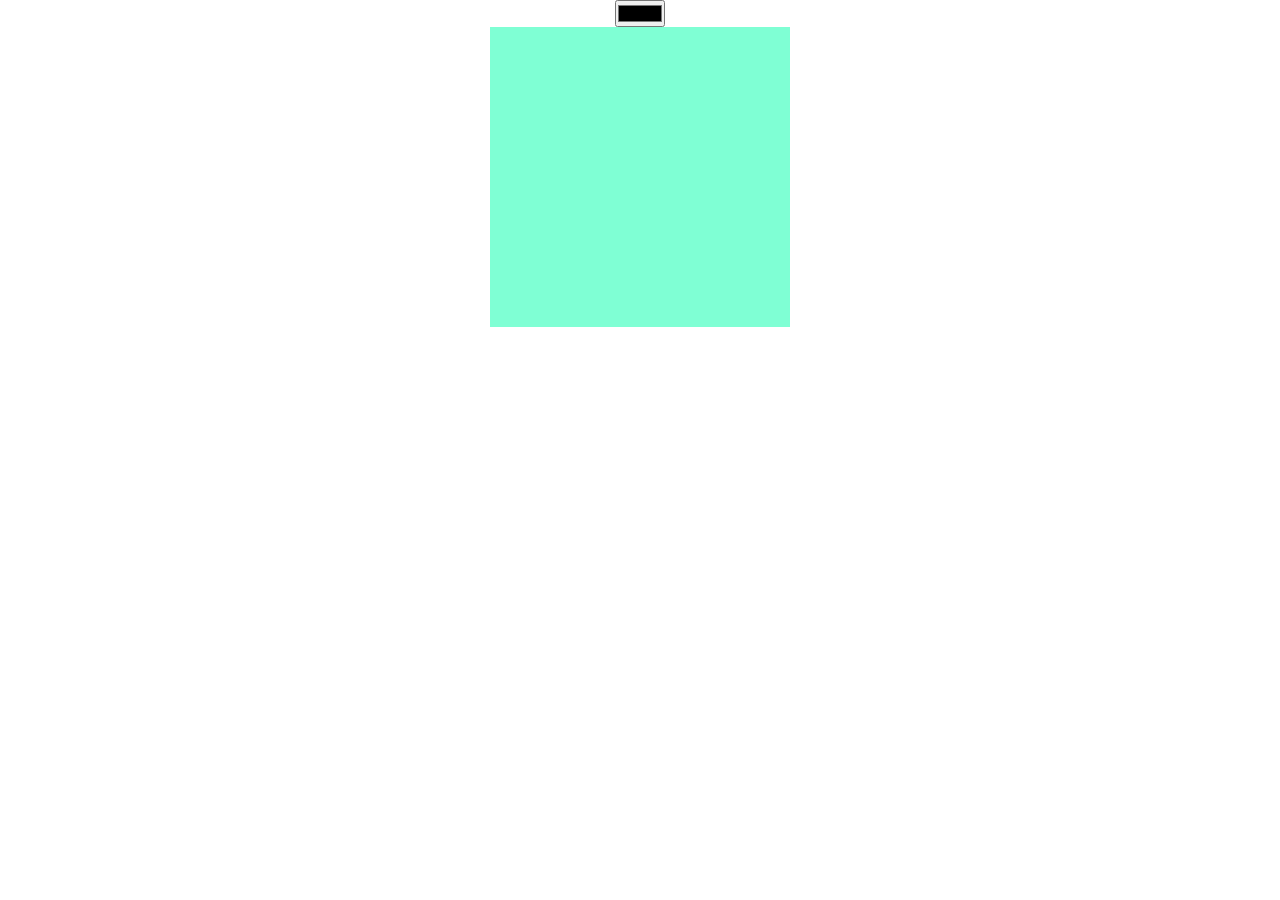
<file: JS-base/index.html>
<!DOCTYPE html>
<html lang="pt-br">
<head>
    <meta charset="UTF-8">
    <meta name="viewport" content="width=device-width, initial-scale=1.0">
    <title>Test js</title>
    <link rel="stylesheet" href="style.css">
</head>
<body>
   
    <div class="container">
         
        <input type="color" id="inputColor">
        <div class="quadrado ok" id="quadrado"></div>
        <!-- <button onclick="MudarCor()">Trocar cor</button> -->
    </div>

    <script src="script.js"></script>
</body>
</html>


<!--     
    <h1 id="el1" >title</h1>
    <input type="text" id="el2">

    <Button onclick="receberText()" >Enviar</Button> -->
</file>
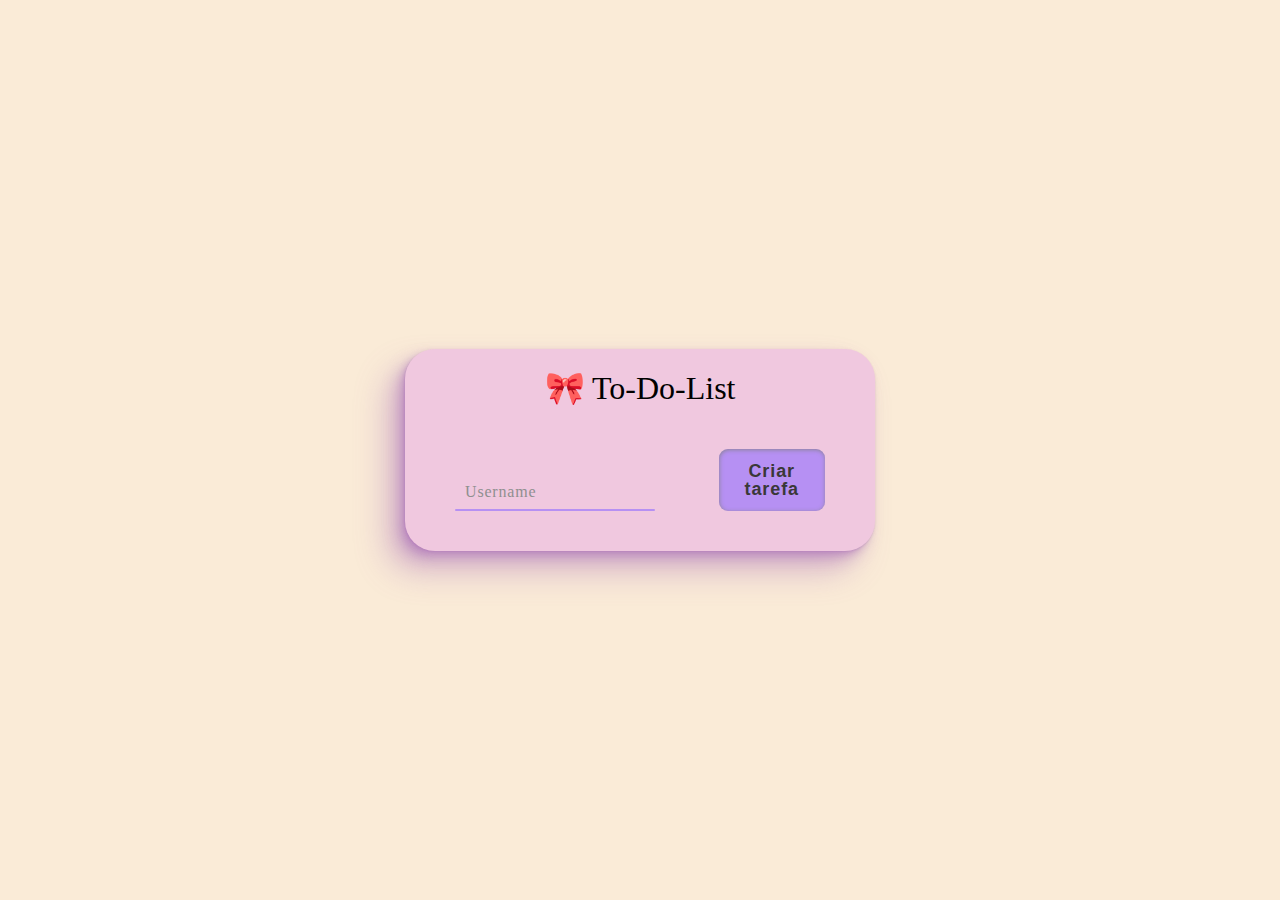
<file: ProjetoWeb/index.html>
<!DOCTYPE html>
<html lang="en">
<head>
    <meta charset="UTF-8">
    <meta name="viewport" content="width=device-width, initial-scale=1.0">
    <title>CheckList</title>
    <link rel="stylesheet" href="style.css">
</head>
<body>
    <div class="container_quadrado">
        <div class="title">🎀 To-Do-List </div>
       
        <div class="inputbox">
            <input required="required" type="text" id="inputText">
            <span>Username</span>
            <i></i>
         
            <button class="button" onclick="createTask()">Criar tarefa </button>
        </div>

        <!-- Tasks que vão aparecer -->
        <div class="task" id="task"> </div>

    </div>

<!-- <div id="${inputText}" class="taskConteudo"> 
    
    ${inputText} 
    <button id="remove" class="remove" onclick="">
        X
    </button>

</div> -->

    <script src="scrip.js"></script>
</body>
</html>
</file>
<file: JS-base/style.css>
*{
    padding: 0;
    margin: 0;
    box-sizing: border-box;
}

.container{
    display: flex;
    align-items: center;
    justify-content: center;
    flex-direction: column;
}

.quadrado{
    height: 300px;
    width: 300px;
}

.ok{
    background-color: aquamarine;
}

.bad{
    background-color: red;
}
</file>
<file: ProjetoWeb/style.css>
* {
    padding: 0;
    margin: 0;

}

:root {
    --shadow-color: 286deg 36% 56%;

    --shadow-elevation-medium:
        -0.9px 1px 1.7px hsl(var(--shadow-color) / 0.25),
        -3.4px 3.7px 6.2px -0.6px hsl(var(--shadow-color) / 0.3),
        -7.8px 8.6px 14.4px -1.2px hsl(var(--shadow-color) / 0.35),
        -18px 19.8px 33.1px -1.7px hsl(var(--shadow-color) / 0.41);
}

body {
    background-color: antiquewhite;
    height: 100vh;
    width: 100VW;
    display: flex;
    align-items: center;
    justify-content: center;

}


.container_quadrado {
    padding: 20px;
    width: 430px;
    height: fit-content;
    background-color: rgba(226, 153, 233, 0.418);
    border-radius: 30px;
    box-shadow: var(--shadow-elevation-medium);
    display: flex;
    align-items: center;
    flex-direction: column;

    .title {
        width: fit-content;
        height: 60px;
        font-family: Cambria, Cochin, Georgia, Times, 'Times New Roman', serif;
        font-size: xx-large;
        font-weight: 500px;
    }

}


/* style button */
.inputbox {
    position: relative;
    width: fit-content;
    height: fit-content;
    margin: 20px;
    display: flex;
    flex-direction: row;

    
    input {
        position: relative;
        width: 100%;
        padding: 20px 10px 10px;
        background: transparent;
        outline: none;
        border: none;
        color: rgb(240, 206, 243);
        font-size: 1em;
        letter-spacing: 0.05em;
        transition: 0.5s;
        z-index: 10;
    }

        span {
        position: absolute;
        left: 10px;
        bottom: 10px;
        font-size: 1em;
        color: #8f8f8f;
        letter-spacing: 0.05em;
        transition: 0.5s;
        pointer-events: none;
        z-index: 5;
    }

        input:focus~span,
        input:valid~span {
        color: #b690f3;
        transform: translateX(-5px) translateY(-34px);
        font-size: 0.75em;
    }

        i {
        position: absolute;
        left: 0;
        bottom: 0;
        width: 200px;
        height: 2px;
        background: #b690f3;
        border-radius: 4px;
        transition: 0.5s;
        pointer-events: none;
        z-index: 1;
    }

        input:focus~i,
        input:valid~i {
        height: 44px;
    }



    /* Style botão */


    .button {
        --bezier: cubic-bezier(0.22, 0.61, 0.36, 1);
        --edge-light: hsla(0, 0%, 50%, 0.8);
        --text-light: rgba(255, 255, 255, 0.4);
    

        cursor: pointer;
        padding: 0.7em 1em;
        border-radius: 0.5em;
        min-height: 2.4em;
        min-width: 3em;
        display: flex;
        align-items: center;
        gap: 0.5em;

        font-size: 18px;
        letter-spacing: 0.05em;
        line-height: 1;
        font-weight: bold;


        background: linear-gradient(
            140deg,
            #b690f3,
            #b690f3);
        color: #3a3838;
        border: 0;
        box-shadow: inset 0.4px 1px 4px var(--edge-light);

        transition: all 0.1s var(--bezier);
    }

    .button:hover {
        --edge-light: hsla(0, 0%, 50%, 1);
        text-shadow: 0px 0px 10px var(--text-light);
        box-shadow: inset 0.4px 1px 4px var(--edge-light),
            2px 4px 8px hsla(0, 0%, 0%, 0.295);
        transform: scale(1.1);
    }

    .button:active {
        --text-light: rgba(255, 255, 255, 1);
    }
}

.task{
    width: 100%;
    height: fit-content;
}

.taskConteudo{

    height: fit-content;
    display: flex;
    flex-direction: row;
    justify-content: space-between;
    padding: 0 28px 10px 40px;


    font-family: Cambria, Cochin, Georgia, Times, 'Times New Roman', serif;
    color:  rgb(36, 1, 41);
    font-weight: 100;
}

.remove{
    background-color: rgb(235, 125, 125);
    border-radius: 100%;
    width: 20px;
    height: 20px;
    border: 10px;

}
</file>
